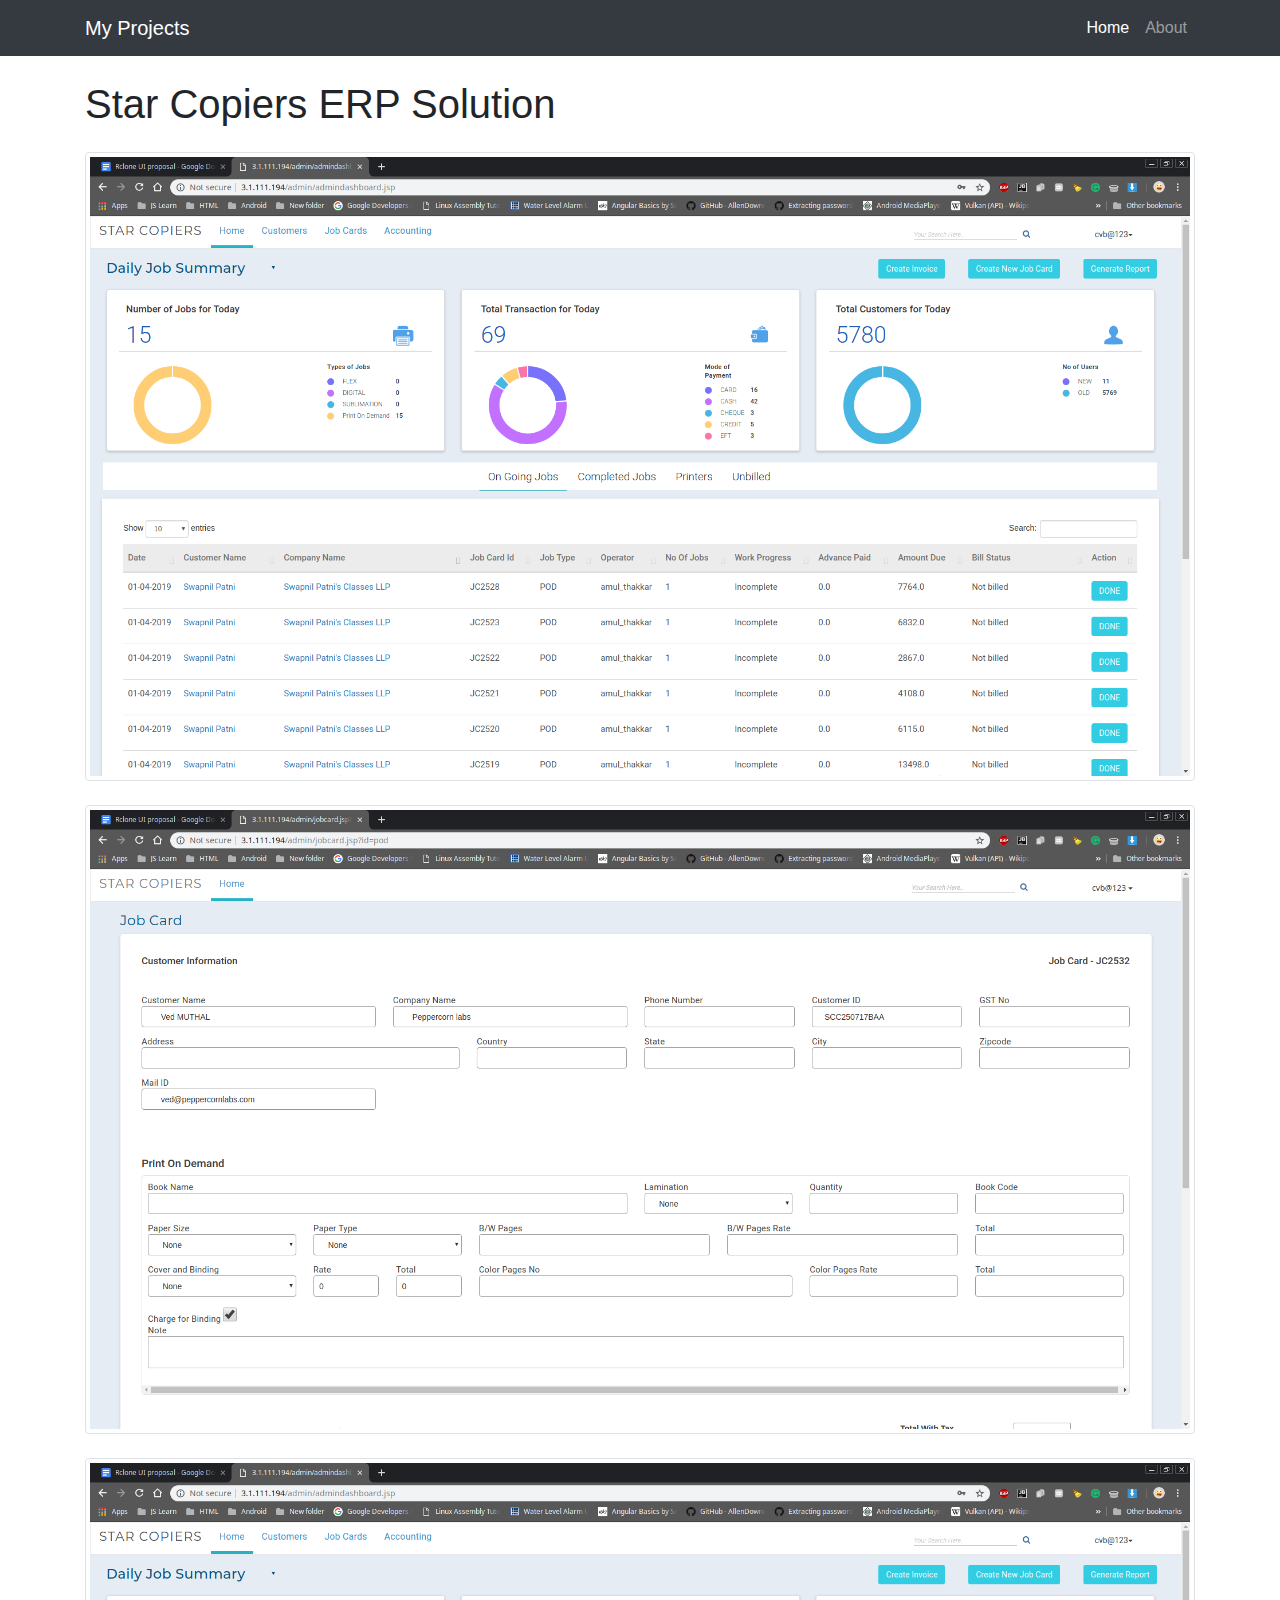
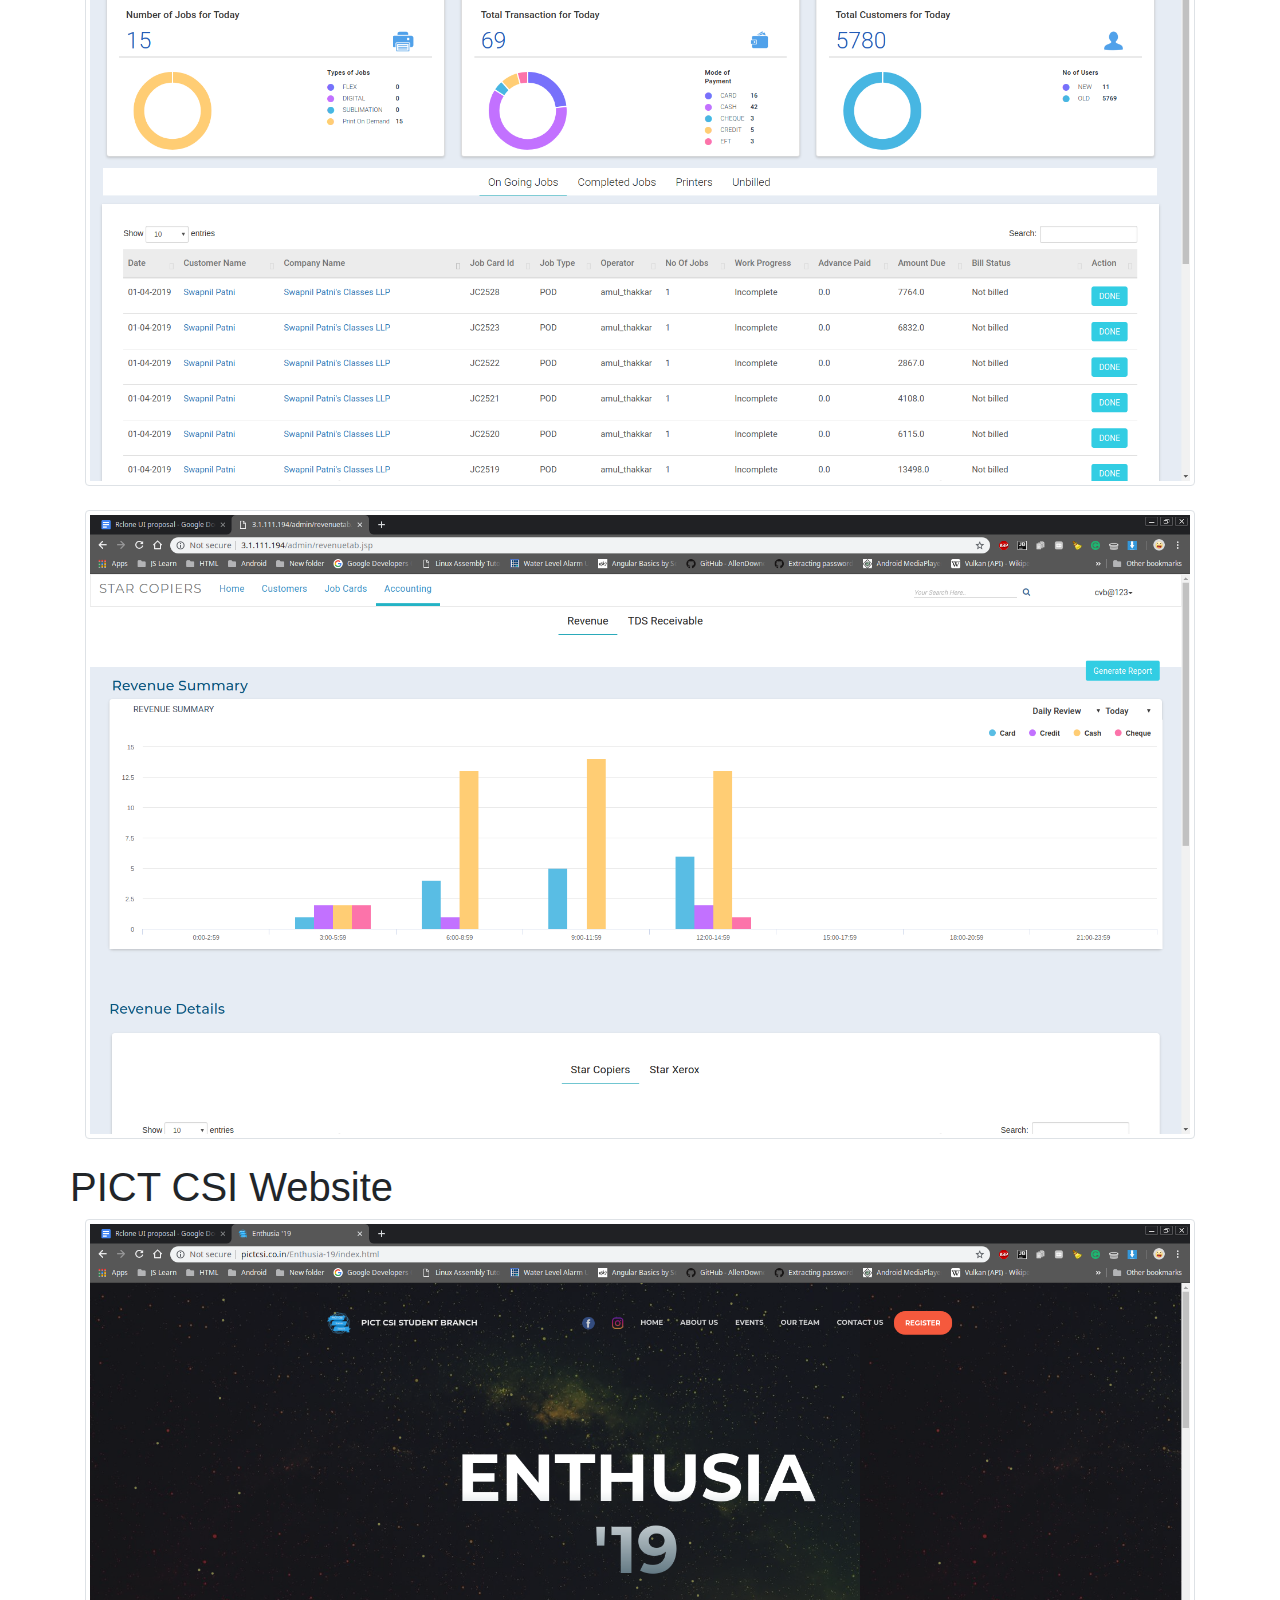
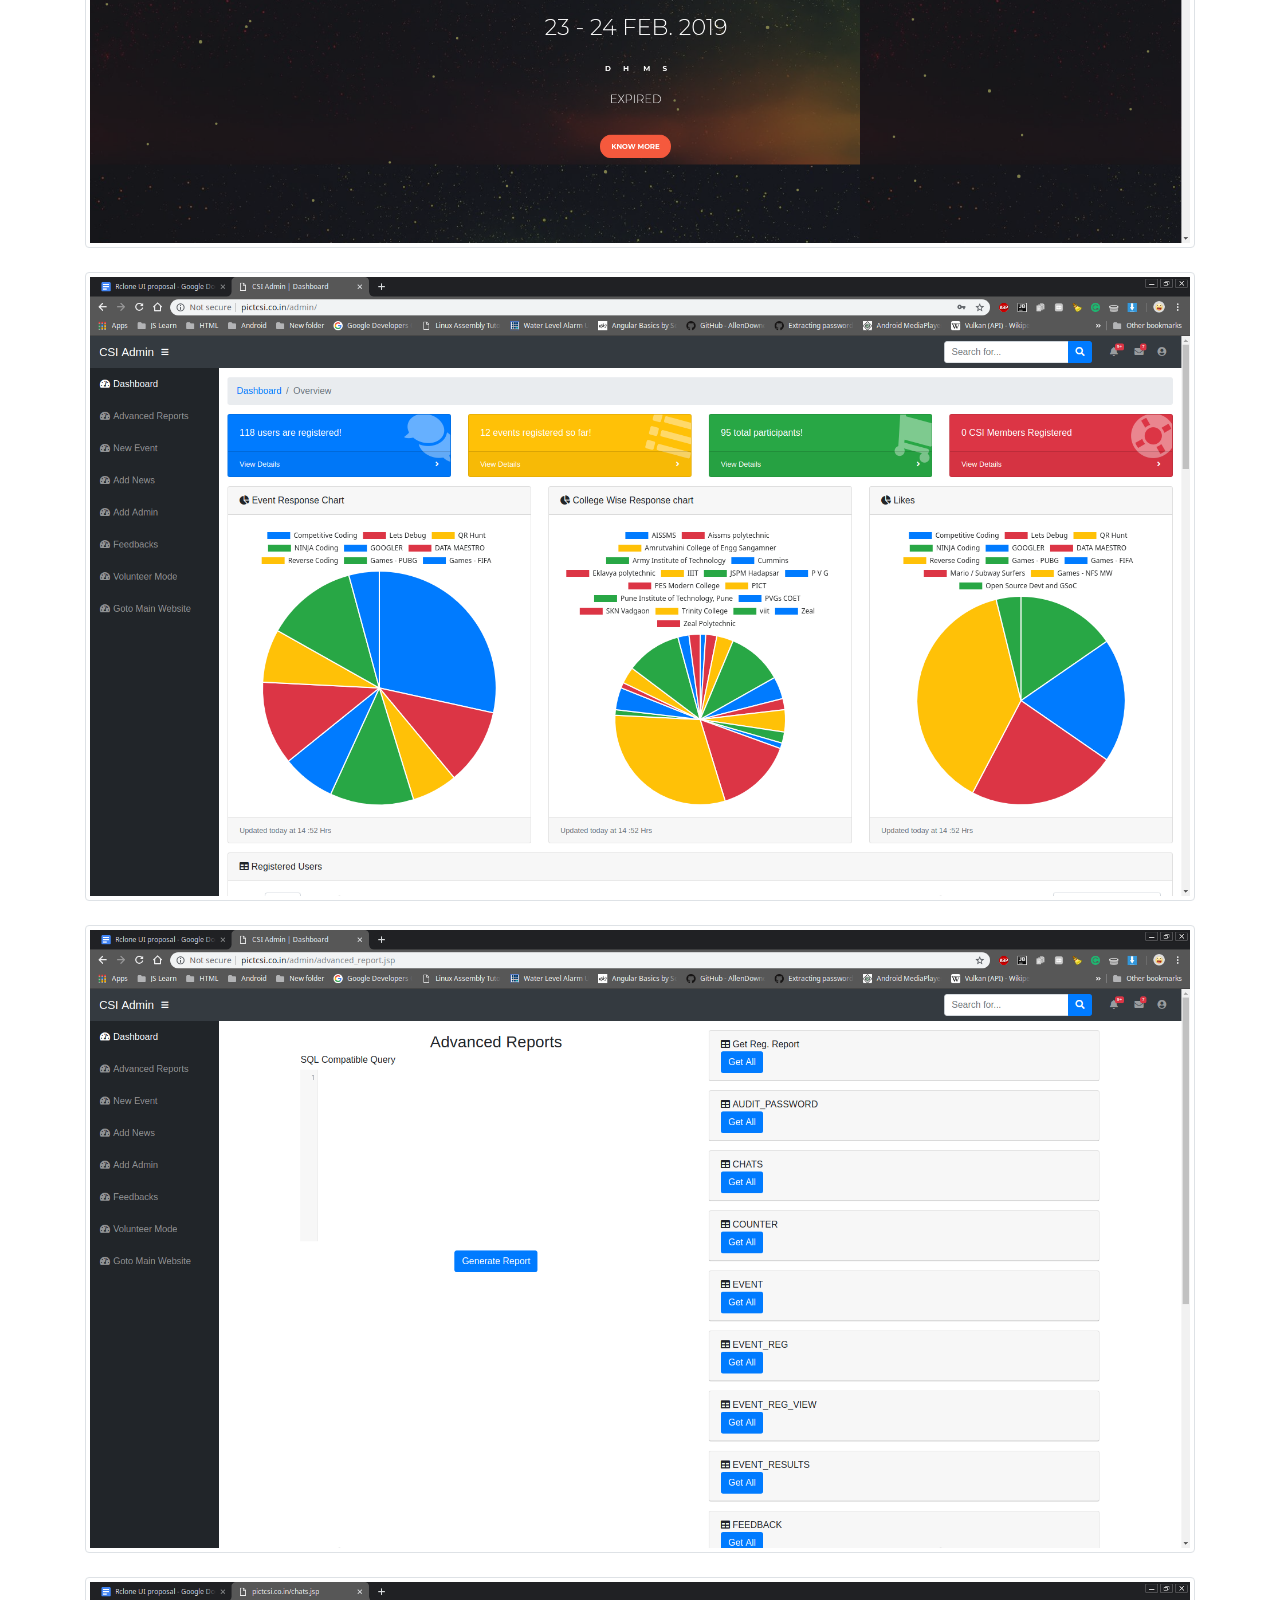
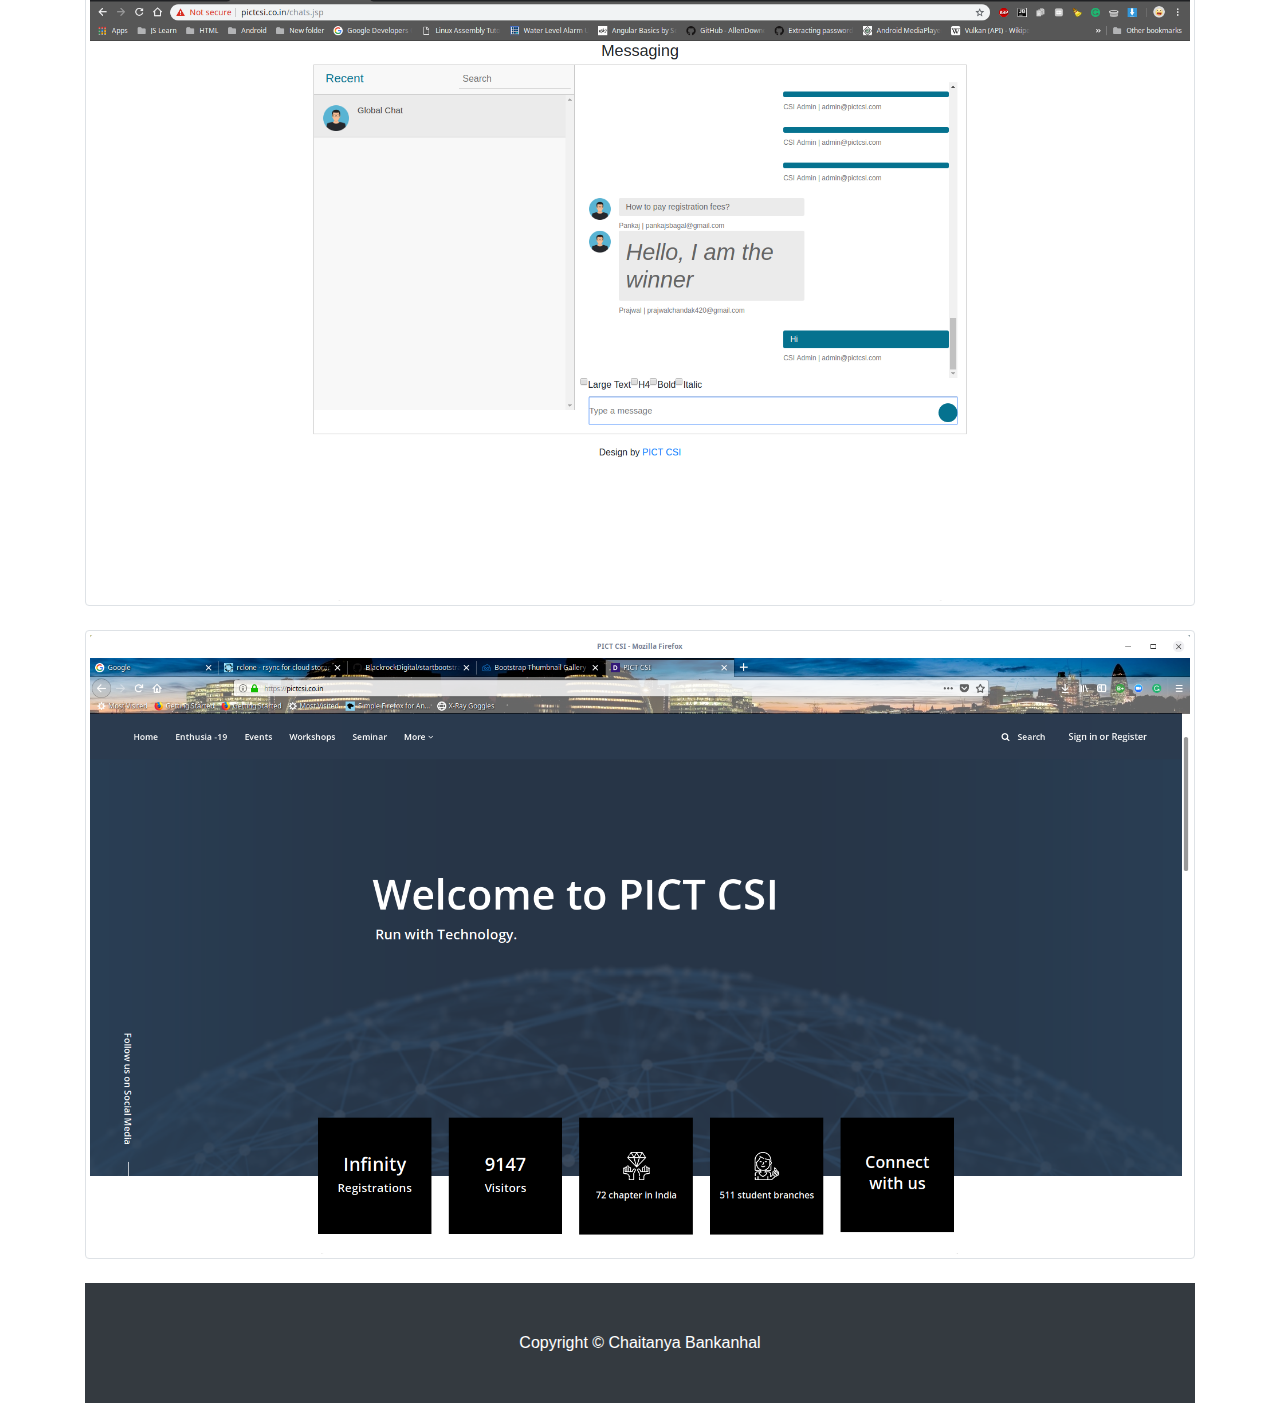
<file: screenshots/index.html>
<!DOCTYPE html>
<html lang="en">

  <head>

    <meta charset="utf-8">
    <meta name="viewport" content="width=device-width, initial-scale=1, shrink-to-fit=no">
    <meta name="description" content="">
    <meta name="author" content="">

    <title>Screenshots for my projects</title>

    <!-- Bootstrap core CSS -->
    <link href="vendor/bootstrap/css/bootstrap.min.css" rel="stylesheet">

    <!-- Custom styles for this template -->
    <link href="css/thumbnail-gallery.css" rel="stylesheet">

  </head>

  <body>

    <!-- Navigation -->
    <nav class="navbar navbar-expand-lg navbar-dark bg-dark fixed-top">
      <div class="container">
        <a class="navbar-brand" href="#">My Projects</a>
        <button class="navbar-toggler" type="button" data-toggle="collapse" data-target="#navbarResponsive" aria-controls="navbarResponsive" aria-expanded="false" aria-label="Toggle navigation">
          <span class="navbar-toggler-icon"></span>
        </button>
        <div class="collapse navbar-collapse" id="navbarResponsive">
          <ul class="navbar-nav ml-auto">
            <li class="nav-item active">
              <a class="nav-link" href="#">Home
                <span class="sr-only">(current)</span>
              </a>
            </li>
            <li class="nav-item">
              <a class="nav-link" href="/">About</a>
            </li>
          </ul>
        </div>
      </div>
    </nav>

    <!-- Page Content -->
    <div class="container">

      <h1 class="my-4 text-center text-lg-left">Star Copiers ERP Solution</h1>

      <div class="row text-center text-lg-left">

        <div class="col-lg-12 col-md-12 col-xs-12">
          <a href="#" class="d-block mb-4 h-100">
            <img class="img-fluid img-thumbnail" src="images/star1.png" alt="">
          </a>
        </div>
        <div class="col-lg-12 col-md-12 col-xs-12">
          <a href="#" class="d-block mb-4 h-100">
            <img class="img-fluid img-thumbnail" src="images/star2.png" alt="">
          </a>
        </div>
        <div class="col-lg-12 col-md-12 col-xs-12">
          <a href="#" class="d-block mb-4 h-100">
            <img class="img-fluid img-thumbnail" src="images/star3.png" alt="">
          </a>
        </div>
        <div class="col-lg-12 col-md-12 col-xs-12">
          <a href="#" class="d-block mb-4 h-100">
            <img class="img-fluid img-thumbnail" src="images/star4.png" alt="">
          </a>
        </div>

  <h1 class=" text-center text-lg-left">PICT CSI Website</h1>

        <div class="col-lg-12 col-md-12 col-xs-12">
          <a href="#" class="d-block mb-4 h-100">
            <img class="img-fluid img-thumbnail" src="images/csi1.png" alt="">
          </a>
        </div>
        <div class="col-lg-12 col-md-12 col-xs-12">
          <a href="#" class="d-block mb-4 h-100">
            <img class="img-fluid img-thumbnail" src="images/csi2.png" alt="">
          </a>
        </div>
        <div class="col-lg-12 col-md-12 col-xs-12">
          <a href="#" class="d-block mb-4 h-100">
            <img class="img-fluid img-thumbnail" src="images/csi3.png" alt="">
          </a>
        </div>
        <div class="col-lg-12 col-md-12 col-xs-12">
          <a href="#" class="d-block mb-4 h-100">
            <img class="img-fluid img-thumbnail" src="images/csi4.png" alt="">
          </a>
        </div>
        <div class="col-lg-12 col-md-12 col-xs-12">
          <a href="#" class="d-block mb-4 h-100">
            <img class="img-fluid img-thumbnail" src="images/csi5.png" alt="">
          </a>
        </div>
      
    </div>
    <!-- /.container -->

    <!-- Footer -->
    <footer class="py-5 bg-dark">
      <div class="container">
        <p class="m-0 text-center text-white">Copyright &copy; Chaitanya Bankanhal</p>
      </div>
      <!-- /.container -->
    </footer>

    <!-- Bootstrap core JavaScript -->
    <script src="vendor/jquery/jquery.min.js"></script>
    <script src="vendor/bootstrap/js/bootstrap.bundle.min.js"></script>

  </body>

</html>
</file>
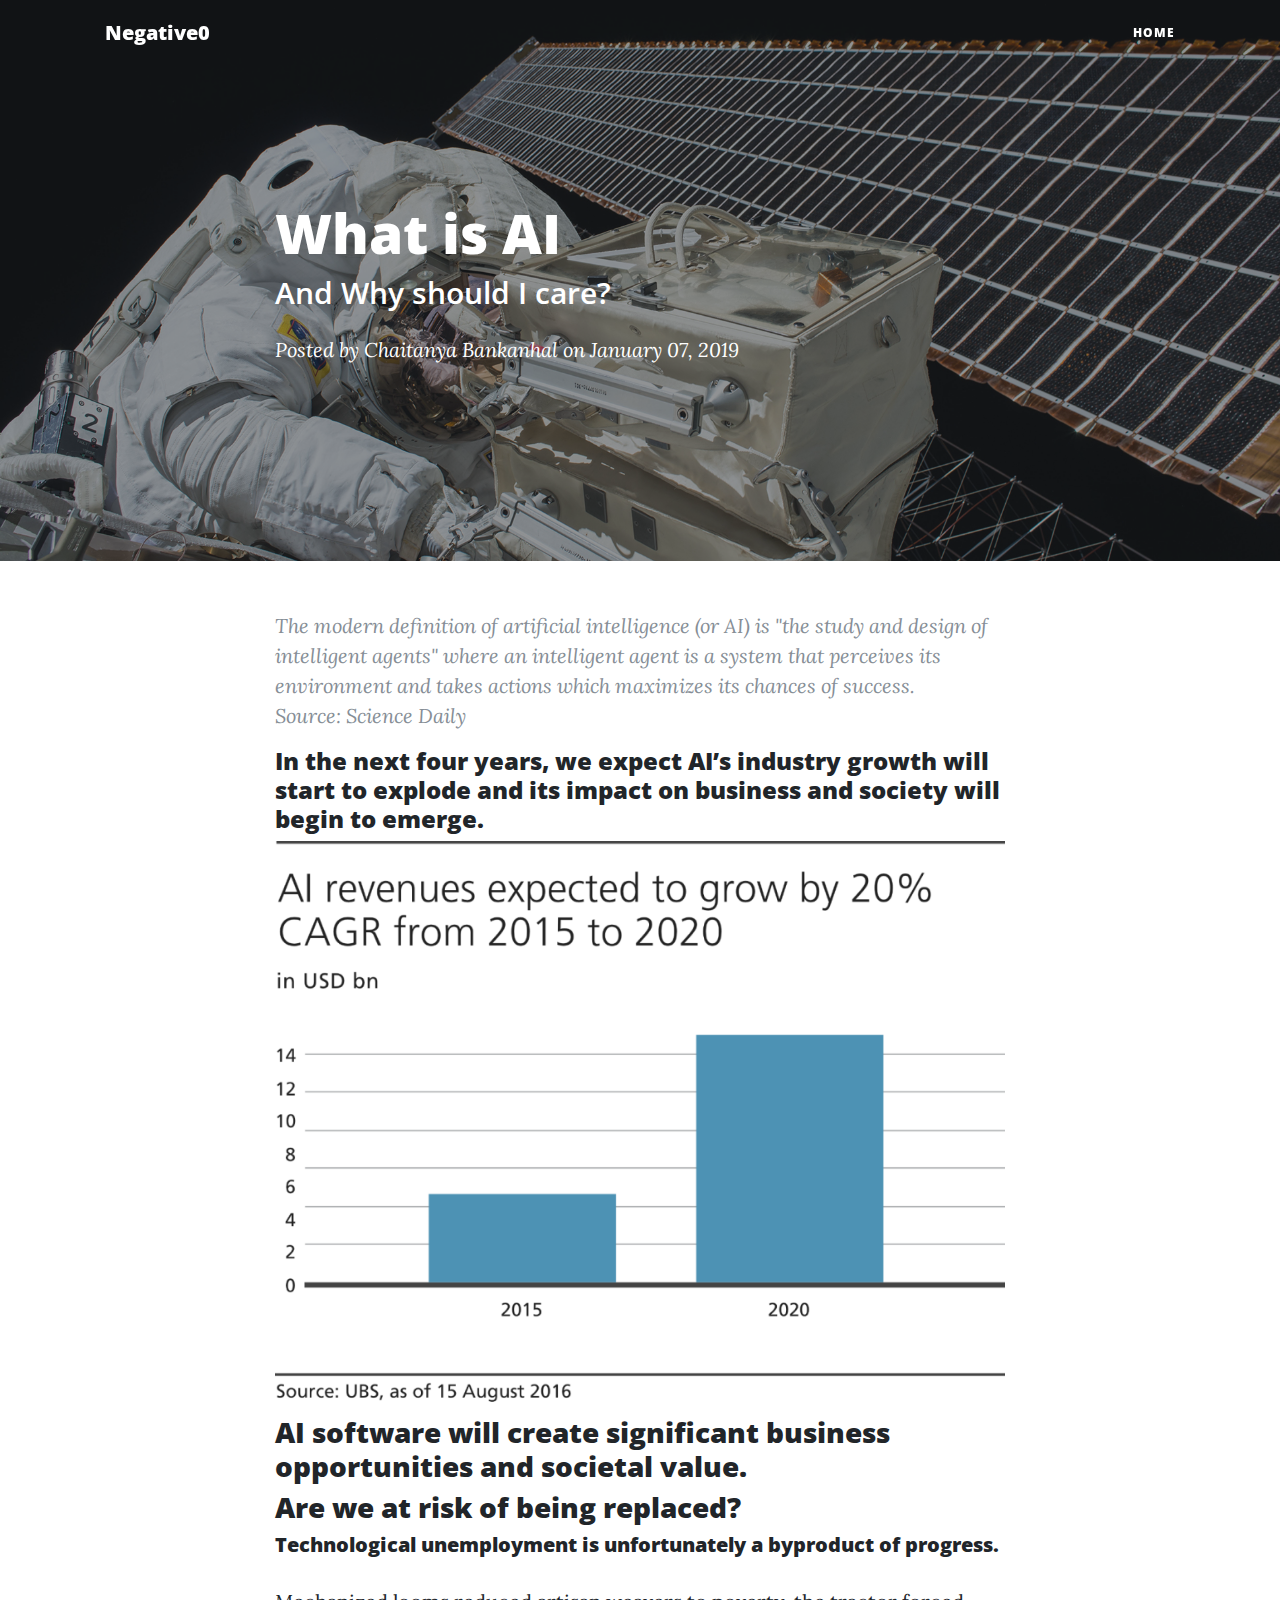
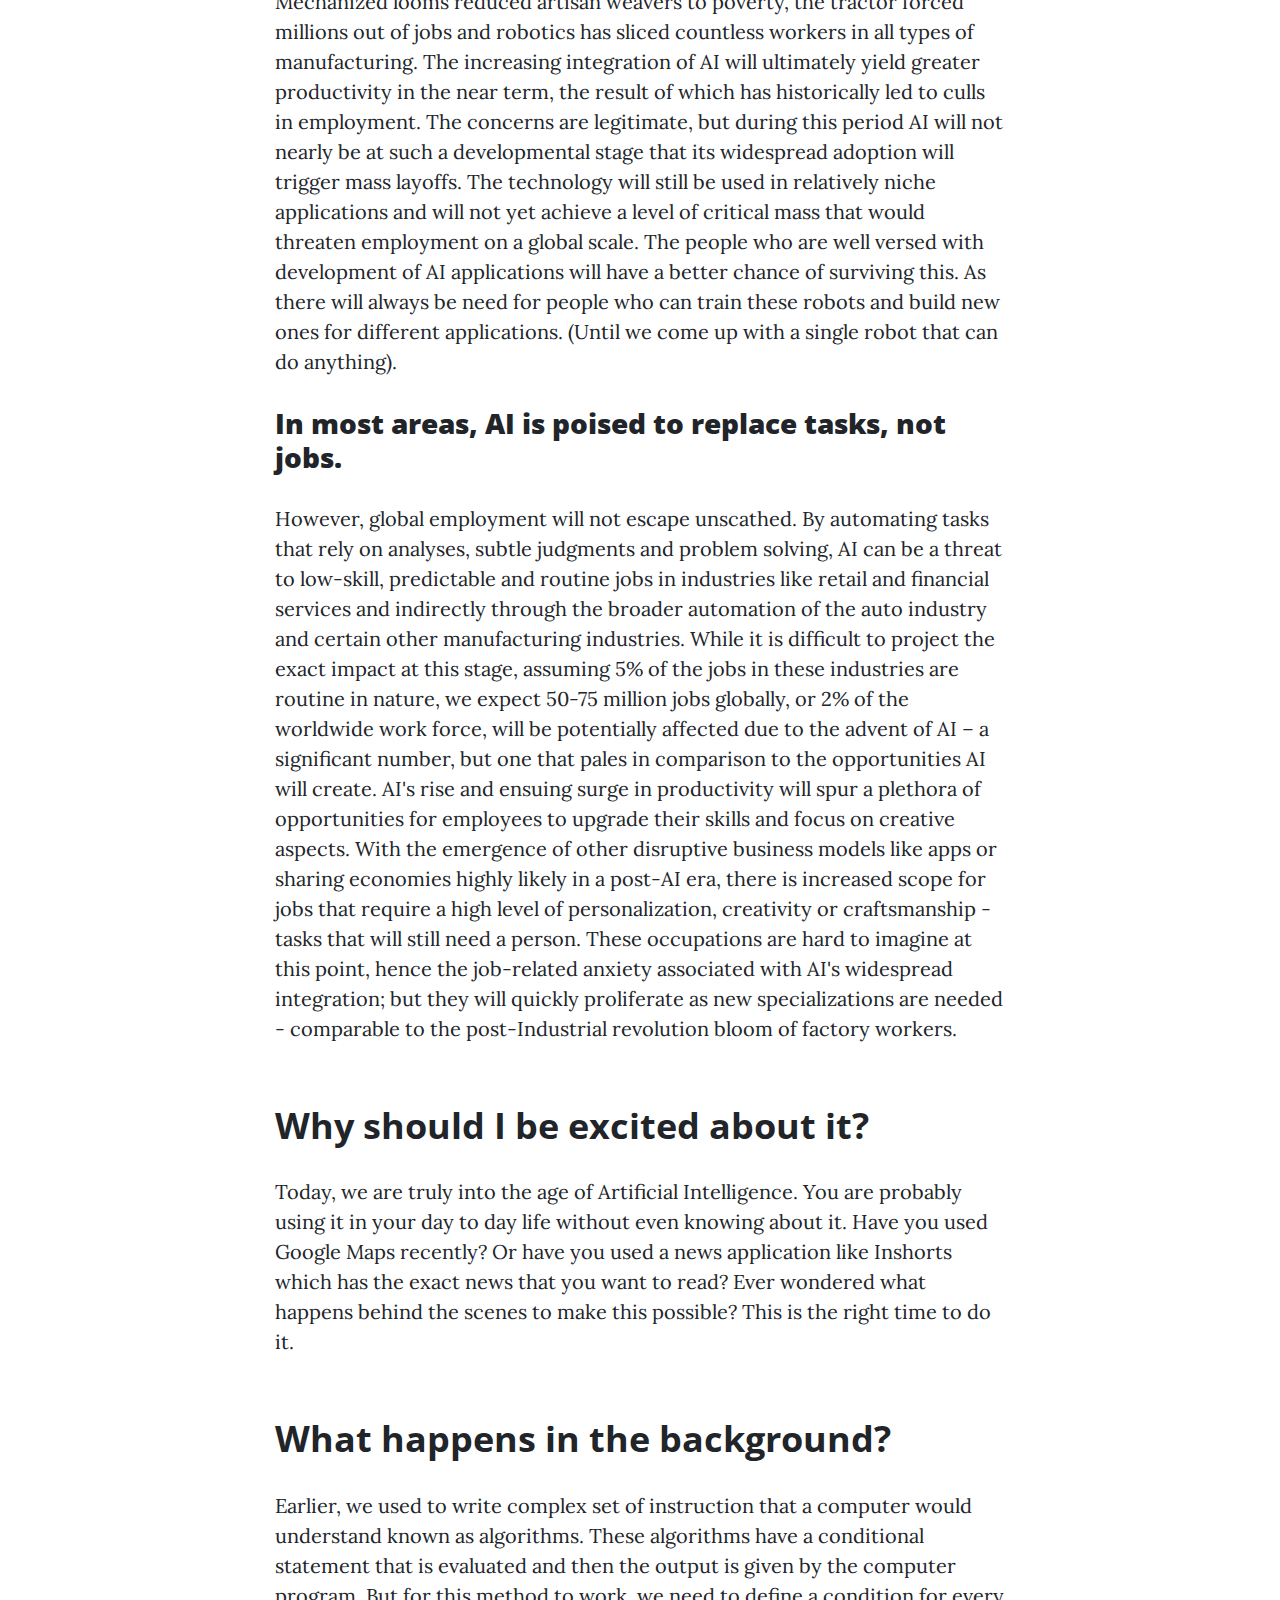
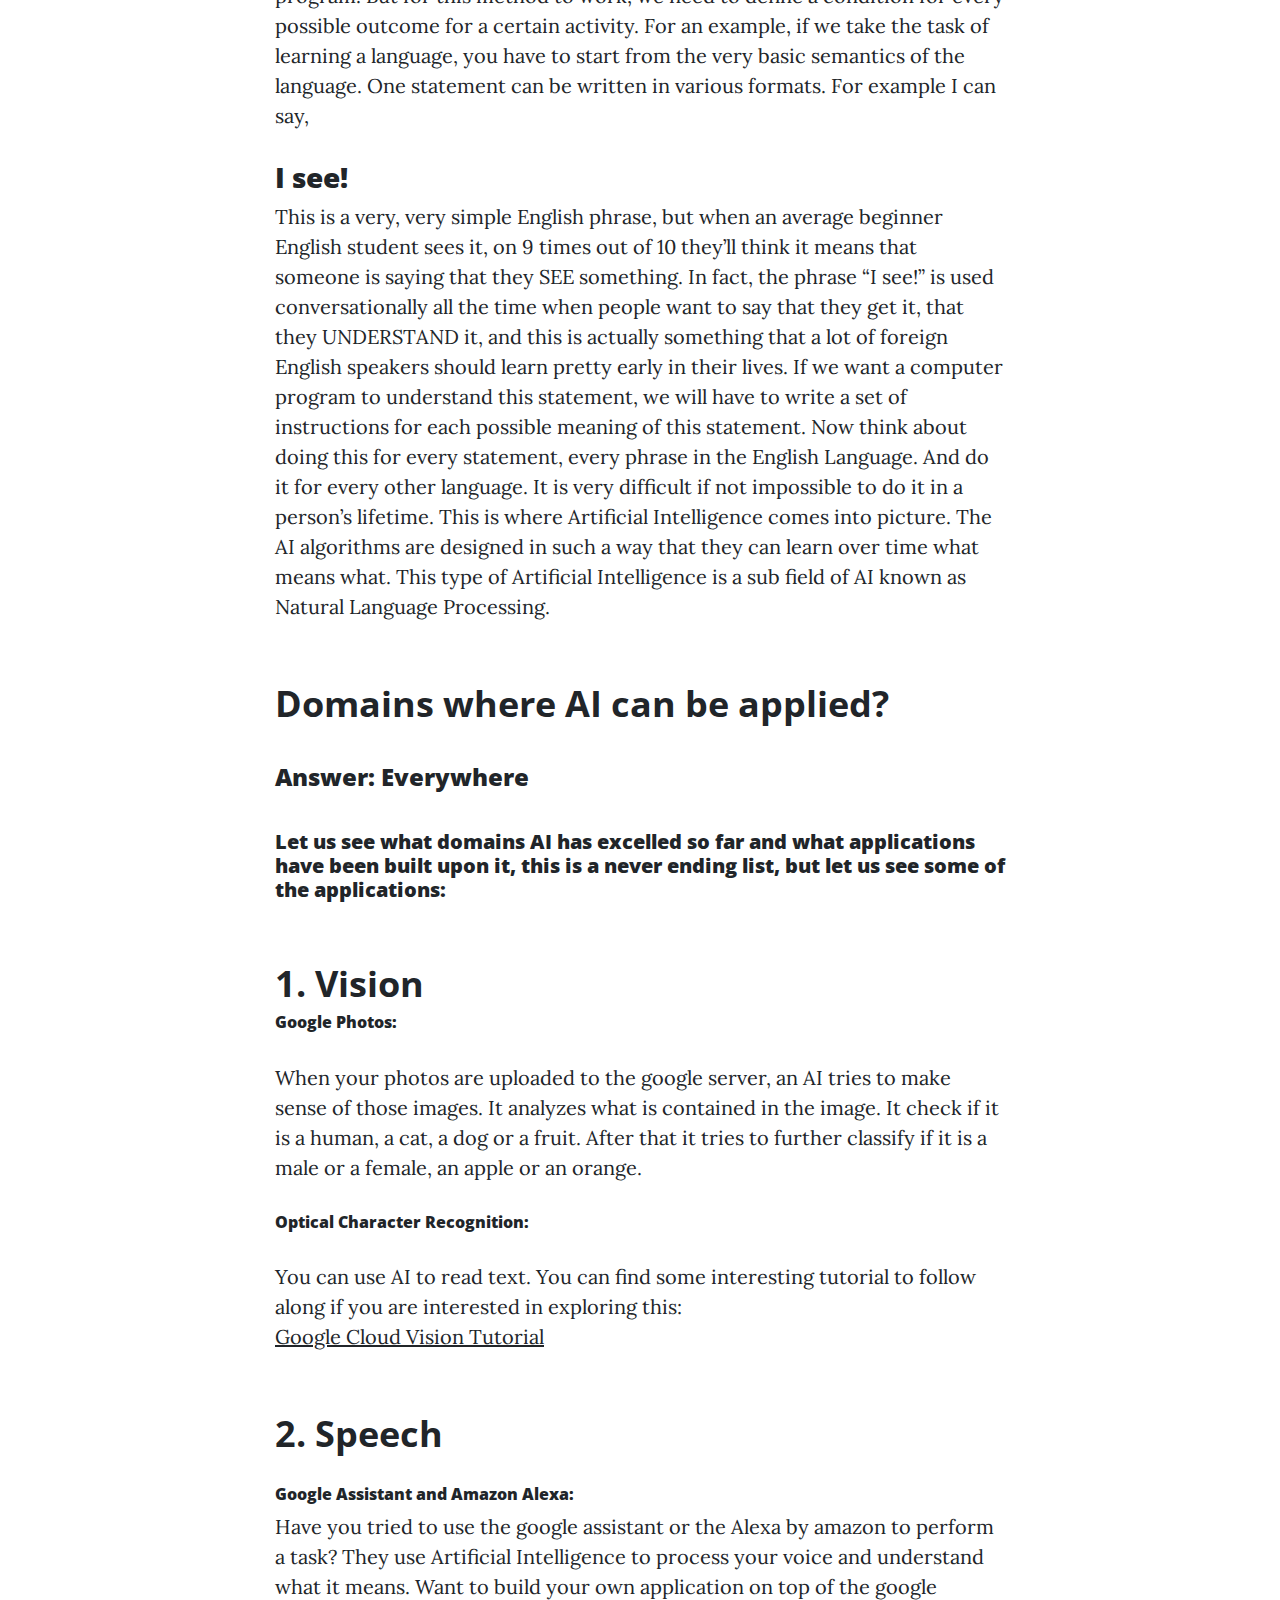
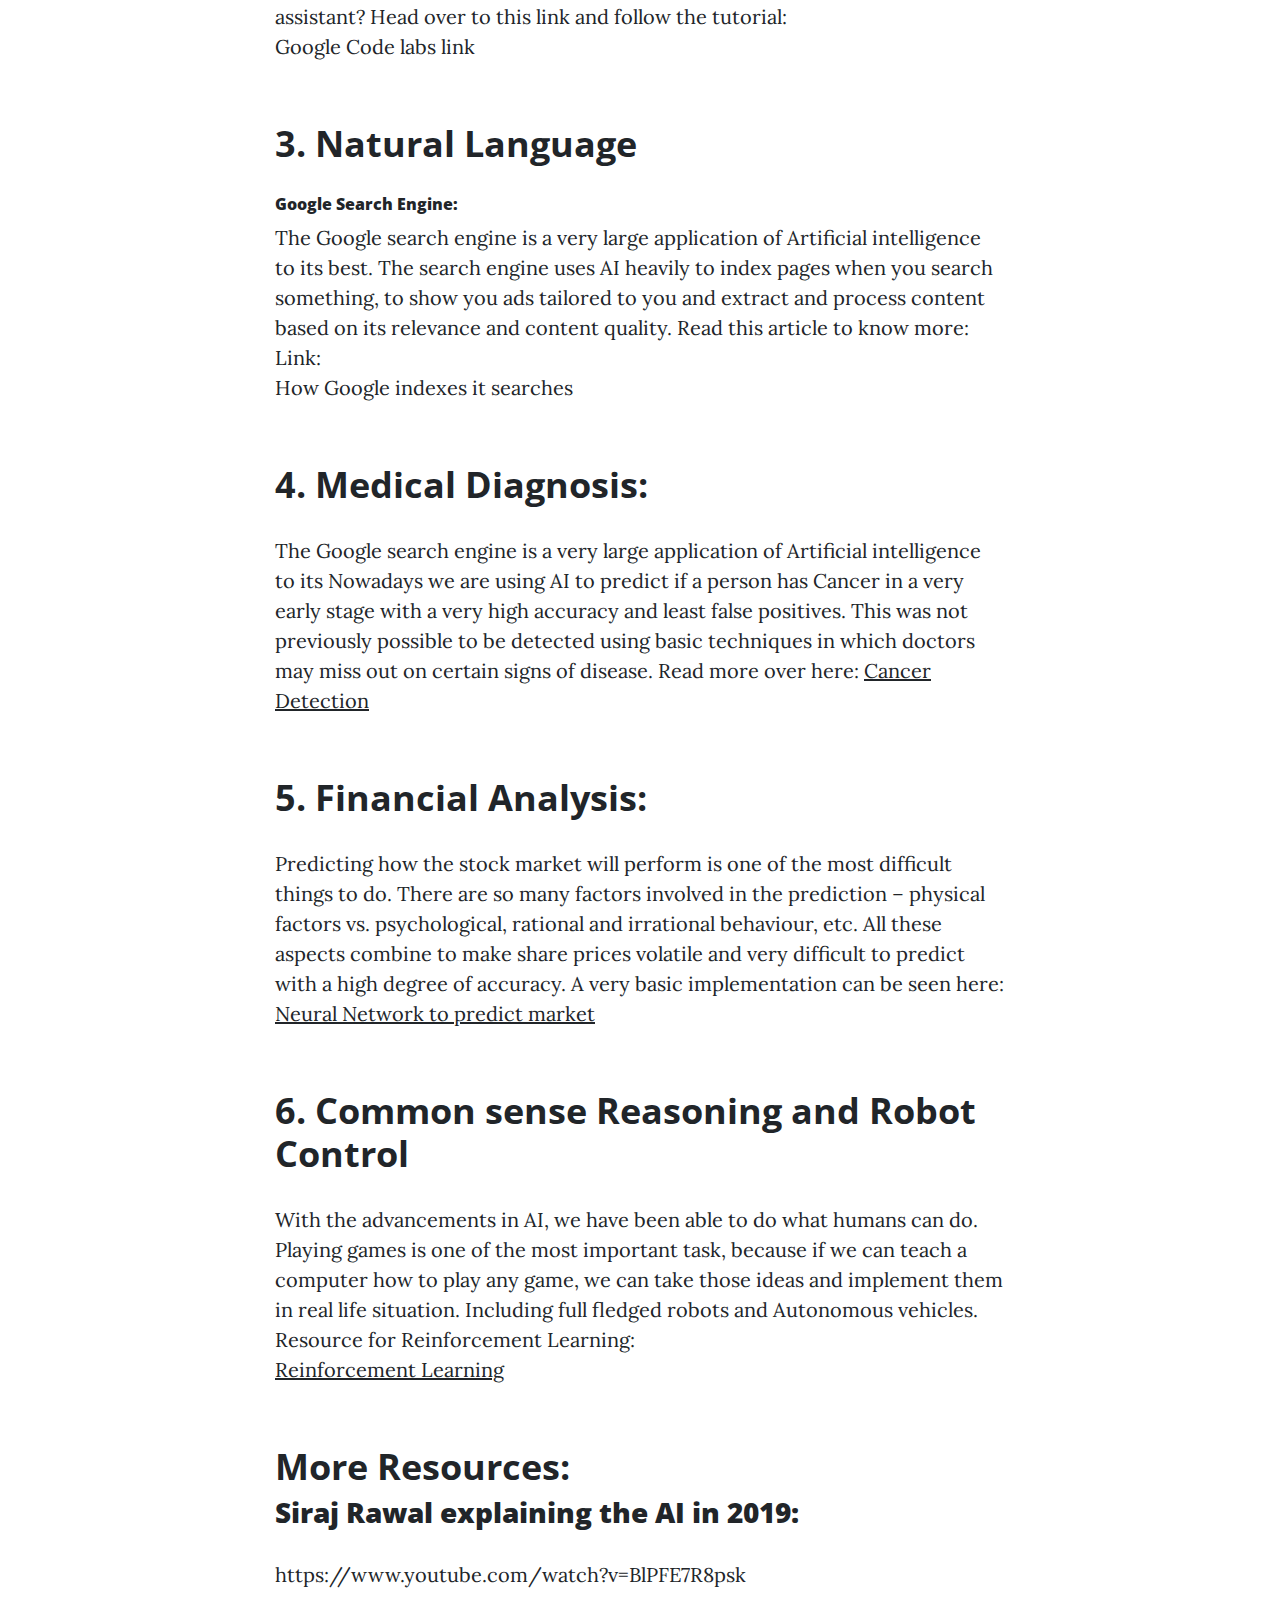
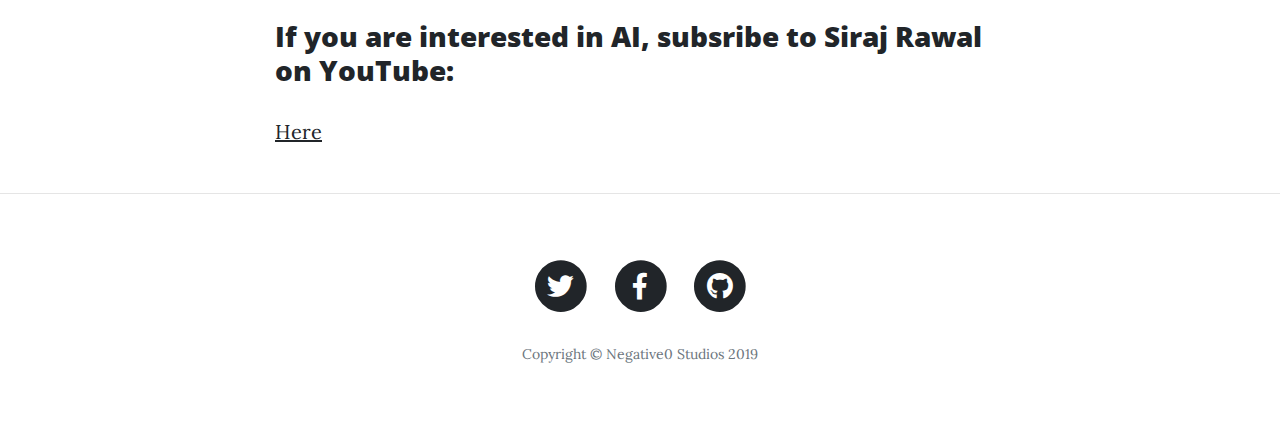
<file: post.html>
<!DOCTYPE html>
<html lang="en">

  <head>

    <meta charset="utf-8">
    <meta name="viewport" content="width=device-width, initial-scale=1, shrink-to-fit=no">
    <meta name="description" content="">
    <meta name="author" content="">

    <title>An AI Blog</title>

    <!-- Bootstrap core CSS -->
    <link href="vendor/bootstrap/css/bootstrap.min.css" rel="stylesheet">

    <!-- Custom fonts for this template -->
    <link href="vendor/fontawesome-free/css/all.min.css" rel="stylesheet" type="text/css">
    <link href='https://fonts.googleapis.com/css?family=Lora:400,700,400italic,700italic' rel='stylesheet' type='text/css'>
    <link href='https://fonts.googleapis.com/css?family=Open+Sans:300italic,400italic,600italic,700italic,800italic,400,300,600,700,800' rel='stylesheet' type='text/css'>

    <!-- Custom styles for this template -->
    <link href="css/clean-blog.min.css" rel="stylesheet">

  </head>

  <body>

    <!-- Navigation -->
    <nav class="navbar navbar-expand-lg navbar-light fixed-top" id="mainNav">
      <div class="container">
        <a class="navbar-brand" href="index.html">Negative0</a>
        <button class="navbar-toggler navbar-toggler-right" type="button" data-toggle="collapse" data-target="#navbarResponsive" aria-controls="navbarResponsive" aria-expanded="false" aria-label="Toggle navigation">
          Menu
          <i class="fas fa-bars"></i>
        </button>
        <div class="collapse navbar-collapse" id="navbarResponsive">
          <ul class="navbar-nav ml-auto">
            <li class="nav-item">
              <a class="nav-link" href="index.html">Home</a>
            </li>
            <!-- <li class="nav-item">
              <a class="nav-link" href="about.html">About</a>
            </li>
            <li class="nav-item">
              <a class="nav-link" href="post.html">Sample Post</a>
            </li>
            <li class="nav-item">
              <a class="nav-link" href="contact.html">Contact</a>
            </li> -->
          </ul>
        </div>
      </div>
    </nav>

    <!-- Page Header -->
    <header class="masthead" style="background-image: url('img/post-bg.jpg')">
      <div class="overlay"></div>
      <div class="container">
        <div class="row">
          <div class="col-lg-8 col-md-10 mx-auto">
            <div class="post-heading">
              <h1>What is AI</h1>
              <h2 class="subheading">And Why should I care?</h2>
              <span class="meta">Posted by
                <a href="#">Chaitanya Bankanhal</a>
                on January 07, 2019</span>
            </div>
          </div>
        </div>
      </div>
    </header>

    <!-- Post Content -->
    <article>
      <div class="container">
        <div class="row">
          <div class="col-lg-8 col-md-10 mx-auto">

            <blockquote class="blockquote">
              
                The modern definition of artificial intelligence (or AI) is "the study and design of intelligent agents" where an intelligent agent is a system that perceives its environment and takes actions which maximizes its chances of success.
                <br>
                Source: Science Daily 

            </blockquote>
            <h4>
              In the next four years, we expect AI’s industry growth will start to explode and its impact on business and society will begin to emerge.
            </h4>

            <a href="#">
              <img class="img-fluid" src="img/1.png" alt="">
            </a>

            <h3>
              AI software will create significant business opportunities and societal value.
            </h3>
            <h3>
              Are we at risk of being replaced?
            <h5>
              Technological unemployment is unfortunately a byproduct of progress.
            </h5>

            <p>
              Mechanized looms reduced artisan weavers to poverty, the tractor forced millions out of jobs and robotics has sliced countless workers in all types of manufacturing. The increasing integration of AI will ultimately yield greater productivity in the near term, the result of which has historically led to culls in employment.
The concerns are legitimate, but during this period AI will not nearly be at such a developmental stage that its widespread adoption will trigger mass layoffs. The technology will still be used in relatively niche applications and will not yet achieve a level of critical mass that would threaten employment on a global scale.
The people who are well versed with development of AI applications will have a better chance of surviving this. As there will always be need for people who can train these robots and build new ones for different applications. (Until we come up with a single robot that can do anything).


            </p>

            <h3>
              In most areas, AI is poised to replace tasks, not jobs.
            </h3>

            <p>
              However, global employment will not escape unscathed. By automating tasks that rely on analyses, subtle judgments and problem solving, AI can be a threat to low-skill, predictable and routine jobs in industries like retail and financial services and indirectly through the broader automation of the auto industry and certain other manufacturing industries. While it is difficult to project the exact impact at this stage, assuming 5% of the jobs in these industries are routine in nature, we expect 50-75 million jobs globally, or 2% of the worldwide work force, will be potentially affected due to the advent of AI – a significant number, but one that pales in comparison to the opportunities AI will create.
 
AI's rise and ensuing surge in productivity will spur a plethora of opportunities for employees to upgrade their skills and focus on creative aspects. With the emergence of other disruptive business models like apps or sharing economies highly likely in a post-AI era, there is increased scope for jobs that require a high level of personalization, creativity or craftsmanship - tasks that will still need a person. These occupations are hard to imagine at this point, hence the job-related anxiety associated with AI's widespread integration; but they will quickly proliferate as new specializations are needed - comparable to the post-Industrial revolution bloom of factory workers.


            </p>

            <h2 class="section-heading"> Why should I be excited about it?</h2>
            <p>Today, we are truly into the age of Artificial Intelligence. You are probably using it in your day to day life without even knowing about it. Have you used Google Maps recently? Or have you used a news application like Inshorts which has the exact news that you want to read? Ever wondered what happens behind the scenes to make this possible? This is the right time to do it.
            </p>
            <h2 class="section-heading"> What happens in the background?</h2>

            <p>Earlier, we used to write complex set of instruction that a computer would understand known as algorithms. These algorithms have a conditional statement that is evaluated and then the output is given by the computer program. But for this method to work, we need to define a condition for every possible outcome for a certain activity. 

For an example, if we take the task of learning a language, you have to start from the very basic semantics of the language. One statement can be written in various formats. For example I can say, 

<br><h3>I see!</h3>

This is a very, very simple English phrase, but when an average beginner English student sees it, on 9 times out of 10 they’ll think it means that someone is saying that they SEE something.

In fact, the phrase “I see!” is used conversationally all the time when people want to say that they get it, that they UNDERSTAND it, and this is actually something that a lot of foreign English speakers should learn pretty early in their lives.

If we want a computer program to understand this statement, we will have to write a set of instructions for each possible meaning of this statement. Now think about doing this for every statement, every phrase in the English Language. And do it for every other language. It is very difficult if not impossible to do it in a person’s lifetime. This is where Artificial Intelligence comes into picture. The AI algorithms are designed in such a way that they can learn over time what means what. 

This type of Artificial Intelligence is a sub field of AI known as Natural Language Processing.


            <h2 class="section-heading">Domains where AI can be applied?</h2>
            <br>

            <h4>Answer: Everywhere</h4>
            <br>

            <h5>Let us see what domains AI has excelled so far and what applications have been built upon it, this is a never ending list, but let us see some of the applications:

            </h5>

            <h2 class="section-heading">1. Vision</h2>

            <h6>Google Photos:</h6>
          <p>
When your photos are uploaded to the google server, an AI tries to make sense of those images. It analyzes what is contained in the image.
It check if it is a human, a cat, a dog or a fruit. After that it tries to further classify if it is a male or a female, an apple or an orange.
          </p>

          <h6>Optical Character Recognition:</h6>


          <p>You can use AI to read text.

You can find some interesting tutorial to follow along if you are interested in exploring this:
<br>
<a href="https://cloud.google.com/vision/docs/tutorials">Google Cloud Vision Tutorial</a>

</p>

          <h2 class="section-heading">2. Speech</h2>
          <p>
            <h6>Google Assistant and Amazon Alexa:</h6>
Have you tried to use the google assistant or the Alexa by amazon to perform a task? They use Artificial Intelligence to process your voice and understand what it means. 


Want to build your own application on top of the google assistant? 
Head over to this link and follow the tutorial:
<br>
<a href="https://codelabs.developers.google.com/codelabs/actions-1/">Google Code labs link</a>


          </p>

          <h2 class="section-heading">3. Natural Language</h2>
          <p>
            <h6>Google Search Engine:</h6>
        The Google search engine is a very large application of Artificial intelligence to its best. The search engine uses AI heavily to index pages when you search something, to show you ads tailored to you and extract and process content based on its relevance and content quality.

Read this article to know more:
Link:<br>
<a href="https://searchengineland.com/meet-rankbrain-google-search-results-234386">How Google indexes it searches</a>

</p>

<h2 class="section-heading">4. Medical Diagnosis:
</h2>
          <p>
         
        The Google search engine is a very large application of Artificial intelligence to its Nowadays we are using AI to predict if a person has Cancer in a very early stage with a very high accuracy and least false positives. This was not previously possible to be detected using basic techniques in which doctors may miss out on certain signs of disease.
Read more over here:
<a href="https://healthitanalytics.com/news/google-deep-learning-tool-99-accurate-at-breast-cancer-detection">Cancer Detection</a>


</p>

<h2 class="section-heading">5. Financial Analysis:
</h2>
          <p>
Predicting how the stock market will perform is one of the most difficult things to do. There are so many factors involved in the prediction – physical factors vs. psychological, rational and irrational behaviour, etc. All these aspects combine to make share prices volatile and very difficult to predict with a high degree of accuracy.

A very basic implementation can be seen here:
<a href="https://towardsdatascience.com/neural-networks-to-predict-the-market-c4861b649371">Neural Network to predict market</a>
  
</p>

<h2 class="section-heading">6. Common sense Reasoning and Robot Control
</h2>
          <p>
With the advancements in AI, we have been able to do what humans can do. Playing games is one of the most important task, because if we can teach a computer how to play any game, we can take those ideas and implement them in real life situation. Including full fledged robots and Autonomous vehicles. 

Resource for Reinforcement Learning:
<br>
<a href="https://medium.com/@pavelkordik/reinforcement-learning-the-hardest-part-of-machine-learning-b667a22995ca">Reinforcement Learning</a>

</p>

<h2 class="section-heading">More Resources:</h2>

<h3>Siraj Rawal explaining the AI in 2019:</h3>
<p>https://www.youtube.com/watch?v=BlPFE7R8psk</p>
<h3>If you are interested in AI, subsribe to Siraj Rawal on YouTube:</h3>
<p><a href="https://www.youtube.com/channel/UCWN3xxRkmTPmbKwht9FuE5A">Here</a> </p>         


           <!--  <p>Placeholder text by
              <a href="http://spaceipsum.com/">Space Ipsum</a>. Photographs by
              <a href="https://www.flickr.com/photos/nasacommons/">NASA on The Commons</a>.</p> -->
          </div>
        </div>
      </div>
    </article>

    <hr>

    <!-- Footer -->
    <footer>
      <div class="container">
        <div class="row">
          <div class="col-lg-8 col-md-10 mx-auto">
            <ul class="list-inline text-center">
              <li class="list-inline-item">
                <a href="https://twitter.com/chaitub07/">
                  <span class="fa-stack fa-lg">
                    <i class="fas fa-circle fa-stack-2x"></i>
                    <i class="fab fa-twitter fa-stack-1x fa-inverse"></i>
                  </span>
                </a>
              </li>
              <li class="list-inline-item">
                <a href="https://www.facebook.com/chaitub1">
                  <span class="fa-stack fa-lg">
                    <i class="fas fa-circle fa-stack-2x"></i>
                    <i class="fab fa-facebook-f fa-stack-1x fa-inverse"></i>
                  </span>
                </a>
              </li>
              <li class="list-inline-item">
                <a href="http://negative0.github.io">
                  <span class="fa-stack fa-lg">
                    <i class="fas fa-circle fa-stack-2x"></i>
                    <i class="fab fa-github fa-stack-1x fa-inverse"></i>
                  </span>
                </a>
              </li>
            </ul>
            <p class="copyright text-muted">Copyright &copy; Negative0 Studios 2019</p>
          </div>
        </div>
      </div>
    </footer>

    <!-- Bootstrap core JavaScript -->
    <script src="vendor/jquery/jquery.min.js"></script>
    <script src="vendor/bootstrap/js/bootstrap.bundle.min.js"></script>

    <!-- Custom scripts for this template -->
    <script src="js/clean-blog.min.js"></script>

  </body>

</html>
</file>
<file: screenshots/css/thumbnail-gallery.css>
/*!
 * Start Bootstrap - Thumbnail Gallery (https://startbootstrap.com/template-overviews/thumbnail-gallery)
 * Copyright 2013-2017 Start Bootstrap
 * Licensed under MIT (https://github.com/BlackrockDigital/startbootstrap-thumbnail-gallery/blob/master/LICENSE)
 */

body {
  padding-top: 54px;
}

@media (min-width: 992px) {
  body {
    padding-top: 56px;
  }
}
</file>
<file: css/clean-blog.min.css>
/*!
 * Start Bootstrap - Clean Blog v5.0.2 (https://startbootstrap.com/template-overviews/clean-blog)
 * Copyright 2013-2018 Start Bootstrap
 * Licensed under MIT (https://github.com/BlackrockDigital/startbootstrap-clean-blog/blob/master/LICENSE)
 */body{font-size:20px;color:#212529;font-family:Lora,'Times New Roman',serif}p{line-height:1.5;margin:30px 0}p a{text-decoration:underline}h1,h2,h3,h4,h5,h6{font-weight:800;font-family:'Open Sans','Helvetica Neue',Helvetica,Arial,sans-serif}a{color:#212529;-webkit-transition:all .2s;transition:all .2s}a:focus,a:hover{color:#0085a1}blockquote{font-style:italic;color:#868e96}.section-heading{font-size:36px;font-weight:700;margin-top:60px}.caption{font-size:14px;font-style:italic;display:block;margin:0;padding:10px;text-align:center;border-bottom-right-radius:5px;border-bottom-left-radius:5px}::-moz-selection{color:#fff;background:#0085a1;text-shadow:none}::selection{color:#fff;background:#0085a1;text-shadow:none}img::-moz-selection{color:#fff;background:0 0}img::selection{color:#fff;background:0 0}img::-moz-selection{color:#fff;background:0 0}#mainNav{position:absolute;border-bottom:1px solid #e9ecef;background-color:#fff;font-family:'Open Sans','Helvetica Neue',Helvetica,Arial,sans-serif}#mainNav .navbar-brand{font-weight:800;color:#343a40}#mainNav .navbar-toggler{font-size:12px;font-weight:800;padding:13px;text-transform:uppercase;color:#343a40}#mainNav .navbar-nav>li.nav-item>a{font-size:12px;font-weight:800;letter-spacing:1px;text-transform:uppercase}@media only screen and (min-width:992px){#mainNav{border-bottom:1px solid transparent;background:0 0}#mainNav .navbar-brand{padding:10px 20px;color:#fff}#mainNav .navbar-brand:focus,#mainNav .navbar-brand:hover{color:rgba(255,255,255,.8)}#mainNav .navbar-nav>li.nav-item>a{padding:10px 20px;color:#fff}#mainNav .navbar-nav>li.nav-item>a:focus,#mainNav .navbar-nav>li.nav-item>a:hover{color:rgba(255,255,255,.8)}}@media only screen and (min-width:992px){#mainNav{-webkit-transition:background-color .2s;transition:background-color .2s;-webkit-transform:translate3d(0,0,0);transform:translate3d(0,0,0);-webkit-backface-visibility:hidden}#mainNav.is-fixed{position:fixed;top:-67px;-webkit-transition:-webkit-transform .2s;transition:-webkit-transform .2s;transition:transform .2s;transition:transform .2s,-webkit-transform .2s;border-bottom:1px solid #fff;background-color:rgba(255,255,255,.9)}#mainNav.is-fixed .navbar-brand{color:#212529}#mainNav.is-fixed .navbar-brand:focus,#mainNav.is-fixed .navbar-brand:hover{color:#0085a1}#mainNav.is-fixed .navbar-nav>li.nav-item>a{color:#212529}#mainNav.is-fixed .navbar-nav>li.nav-item>a:focus,#mainNav.is-fixed .navbar-nav>li.nav-item>a:hover{color:#0085a1}#mainNav.is-visible{-webkit-transform:translate3d(0,100%,0);transform:translate3d(0,100%,0)}}header.masthead{margin-bottom:50px;background:no-repeat center center;background-color:#868e96;background-attachment:scroll;position:relative;background-size:cover}header.masthead .overlay{position:absolute;top:0;left:0;height:100%;width:100%;background-color:#212529;opacity:.5}header.masthead .page-heading,header.masthead .post-heading,header.masthead .site-heading{padding:200px 0 150px;color:#fff}@media only screen and (min-width:768px){header.masthead .page-heading,header.masthead .post-heading,header.masthead .site-heading{padding:200px 0}}header.masthead .page-heading,header.masthead .site-heading{text-align:center}header.masthead .page-heading h1,header.masthead .site-heading h1{font-size:50px;margin-top:0}header.masthead .page-heading .subheading,header.masthead .site-heading .subheading{font-size:24px;font-weight:300;line-height:1.1;display:block;margin:10px 0 0;font-family:'Open Sans','Helvetica Neue',Helvetica,Arial,sans-serif}@media only screen and (min-width:768px){header.masthead .page-heading h1,header.masthead .site-heading h1{font-size:80px}}header.masthead .post-heading h1{font-size:35px}header.masthead .post-heading .meta,header.masthead .post-heading .subheading{line-height:1.1;display:block}header.masthead .post-heading .subheading{font-size:24px;font-weight:600;margin:10px 0 30px;font-family:'Open Sans','Helvetica Neue',Helvetica,Arial,sans-serif}header.masthead .post-heading .meta{font-size:20px;font-weight:300;font-style:italic;font-family:Lora,'Times New Roman',serif}header.masthead .post-heading .meta a{color:#fff}@media only screen and (min-width:768px){header.masthead .post-heading h1{font-size:55px}header.masthead .post-heading .subheading{font-size:30px}}.post-preview>a{color:#212529}.post-preview>a:focus,.post-preview>a:hover{text-decoration:none;color:#0085a1}.post-preview>a>.post-title{font-size:30px;margin-top:30px;margin-bottom:10px}.post-preview>a>.post-subtitle{font-weight:300;margin:0 0 10px}.post-preview>.post-meta{font-size:18px;font-style:italic;margin-top:0;color:#868e96}.post-preview>.post-meta>a{text-decoration:none;color:#212529}.post-preview>.post-meta>a:focus,.post-preview>.post-meta>a:hover{text-decoration:underline;color:#0085a1}@media only screen and (min-width:768px){.post-preview>a>.post-title{font-size:36px}}.floating-label-form-group{font-size:14px;position:relative;margin-bottom:0;padding-bottom:.5em;border-bottom:1px solid #dee2e6}.floating-label-form-group input,.floating-label-form-group textarea{font-size:1.5em;position:relative;z-index:1;padding:0;resize:none;border:none;border-radius:0;background:0 0;-webkit-box-shadow:none!important;box-shadow:none!important;font-family:Lora,'Times New Roman',serif}.floating-label-form-group input::-webkit-input-placeholder,.floating-label-form-group textarea::-webkit-input-placeholder{color:#868e96;font-family:Lora,'Times New Roman',serif}.floating-label-form-group label{font-size:.85em;line-height:1.764705882em;position:relative;z-index:0;top:2em;display:block;margin:0;-webkit-transition:top .3s ease,opacity .3s ease;transition:top .3s ease,opacity .3s ease;vertical-align:middle;vertical-align:baseline;opacity:0}.floating-label-form-group .help-block{margin:15px 0}.floating-label-form-group-with-value label{top:0;opacity:1}.floating-label-form-group-with-focus label{color:#0085a1}form .form-group:first-child .floating-label-form-group{border-top:1px solid #dee2e6}footer{padding:50px 0 65px}footer .list-inline{margin:0;padding:0}footer .copyright{font-size:14px;margin-bottom:0;text-align:center}.btn{font-size:14px;font-weight:800;padding:15px 25px;letter-spacing:1px;text-transform:uppercase;border-radius:0;font-family:'Open Sans','Helvetica Neue',Helvetica,Arial,sans-serif}.btn-primary{background-color:#0085a1;border-color:#0085a1}.btn-primary:active,.btn-primary:focus,.btn-primary:hover{color:#fff;background-color:#00657b!important;border-color:#00657b!important}.btn-lg{font-size:16px;padding:25px 35px}
</file>
